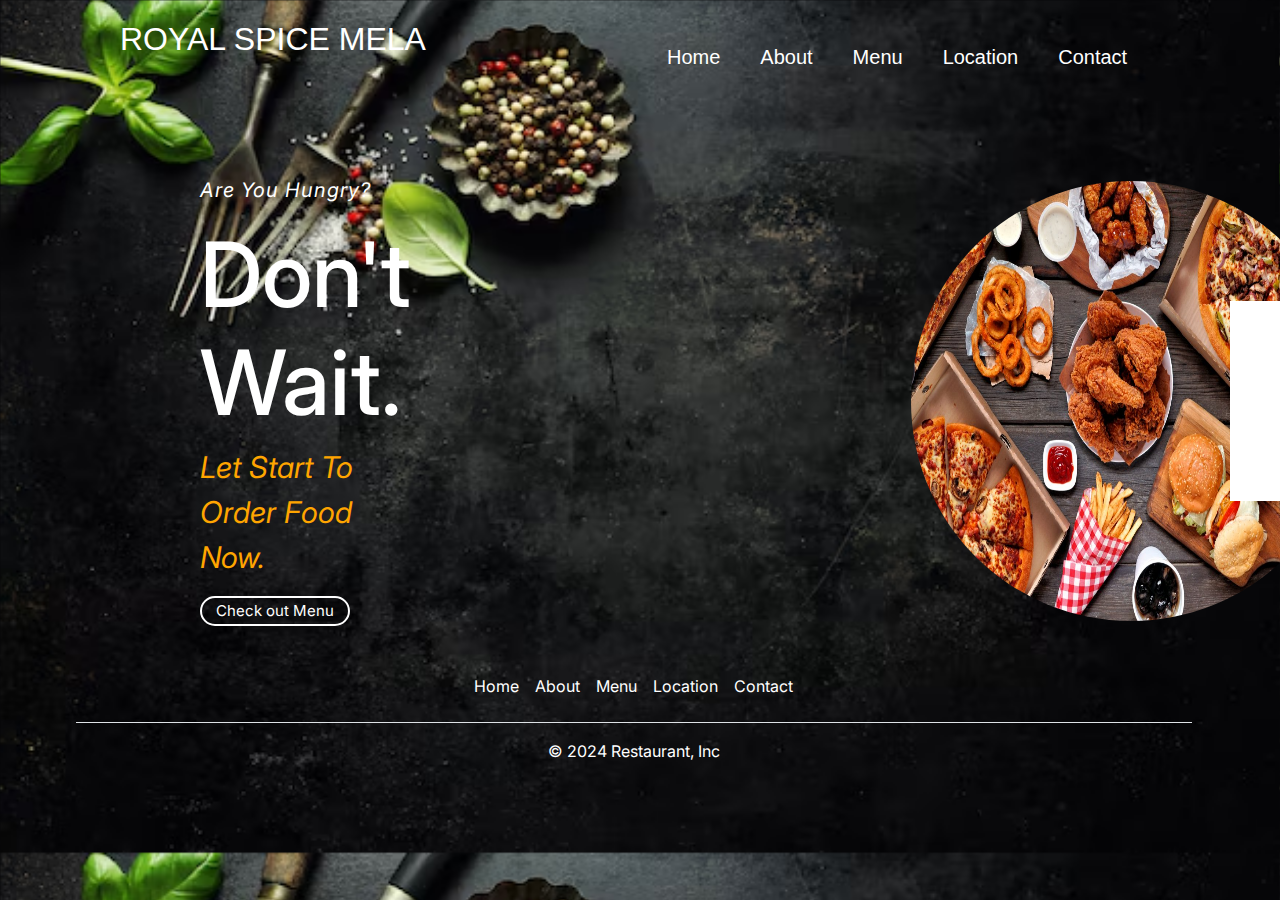
<file: index.html>
<!DOCTYPE html>
<html lang="en">
<head>
  <meta charset="UTF-8">
  <meta name="viewport" content="width=device-width, initial-scale=1.0">
  <link href="https://cdn.jsdelivr.net/npm/bootstrap@5.3.3/dist/css/bootstrap.min.css" rel="stylesheet" integrity="sha384-QWTKZyjpPEjISv5WaRU9OFeRpok6YctnYmDr5pNlyT2bRjXh0JMhjY6hW+ALEwIH" crossorigin="anonymous">

  <link rel="preconnect" href="https://fonts.googleapis.com">
<link rel="preconnect" href="https://fonts.gstatic.com" crossorigin>
<link href="https://fonts.googleapis.com/css2?family=Afacad+Flux:wght@100..1000&family=Inter:ital,opsz,wght@0,14..32,100..900;1,14..32,100..900&family=Raleway:ital,wght@0,100..900;1,100..900&display=swap" rel="stylesheet">

<link rel="stylesheet" href="https://cdnjs.cloudflare.com/ajax/libs/font-awesome/6.7.1/css/all.min.css" integrity="sha512-5Hs3dF2AEPkpNAR7UiOHba+lRSJNeM2ECkwxUIxC1Q/FLycGTbNapWXB4tP889k5T5Ju8fs4b1P5z/iB4nMfSQ==" crossorigin="anonymous" referrerpolicy="no-referrer" />


  <link rel="stylesheet" href="style.css">

  <title>Restaurant</title>
  <link rel="icon" href="images/download.png">
</head>
<body>
  <nav>
    <h1>Royal Spice Mela</h1>
      <ul>
        <li class="high"><a href="index.html">Home</a></li>
        <li class="high"><a href="about.html">About</a></li>
        <li class="high"><a href="">Menu <i class="fa-sharp fa-solid fa-caret-down"></i></a>
        <ul >
          <li class="hour"><a href="dessert.html"></a>Dessert</li>
          <li class="hour"><a href="starters.html"></a>Starters</li>
          <li class="hour"><a href="drink.html"></a>Drink</li>
          <li class="hour"><a href="dinner.html"></a>Dinner</li>
        </ul>
        </li>
        <li class="high"><a href="https://www.google.com/maps/dir/Lemon+Tree+Premier+Pune,+Connaught+Road,+Modi+Colony,+Pune,+Maharashtra//@18.5279517,73.8353801,13z/data=!4m8!4m7!1m5!1m1!1s0x3bc2c059dafb7ac5:0xf660a3faf554f88e!2m2!1d73.87658!2d18.5278748!1m0?hl=en&entry=ttu&g_ep=EgoyMDI0MTIxMC4wIKXMDSoASAFQAw%3D%3D">Location</a></li>
        <li class="high"><a href="https://www.lemontreehotels.com/lemon-tree-premier/pune/city-center-pune/contact-us">Contact</a></li>
      </ul>

    
   </nav>

  <div class="heading">
    <div  class="left">
       <p>Are You Hungry?</p>
       <h1>Don't Wait.</h1>
       <p>Let Start To Order Food Now.</p>

       <button>Check out Menu</button>
    </div>

    <div class="right">
      <img src="images/fastfoodimg.jpg" alt="">
    </div>

    <div class="socialmedia">
      <i class="fa-brands fa-facebook-f"></i>
      <i class="fa-brands fa-square-instagram"></i>
      <i class="fa-brands fa-twitter"></i>
      <i class="fa-brands fa-whatsapp"></i>

    </div>
  </div>

  <footer>
    <div class="container">
      <footer class="py-3 my-4  footer">
        <ul class="nav justify-content-center border-bottom pb-3 mb-3">
          <li class="nav-item"><a href="index.html" class="nav-link px-2 ">Home</a></li>
          <li class="nav-item"><a href="about.html" class="nav-link px-2 ">About</a></li>
          <li class="nav-item"><a href="index.html" class="nav-link px-2 ">Menu</a></li>
          <li class="nav-item"><a href="https://www.google.com/maps/dir/Kathora+Naka+%E0%A4%95%E0%A4%BE%E0%A4%A5%E0%A5%8B%E0%A4%B0%E0%A4%BE+%E0%A4%A8%E0%A4%BE%E0%A4%95%E0%A4%BE//@20.9485824,77.7617408,14z/data=!4m8!4m7!1m5!1m1!1s0x3bd6a3483416f1fd:0x966a18b6ebac5ed!2m2!1d77.7562946!2d20.9614406!1m0?entry=ttu&g_ep=EgoyMDI0MTIxMC4wIKXMDSoASAFQAw%3D%3D" class="nav-link px-2 ">Location</a></li>
          <li class="nav-item"><a href="https://www.lemontreehotels.com/lemon-tree-premier/pune/city-center-pune/contact-us" class="nav-link px-2 ">Contact</a></li>
        </ul>
        <p class="text-center ">© 2024 Restaurant, Inc</p>
      </footer>
    </div>
  </footer>
  
  

</body>
</html>
</file>
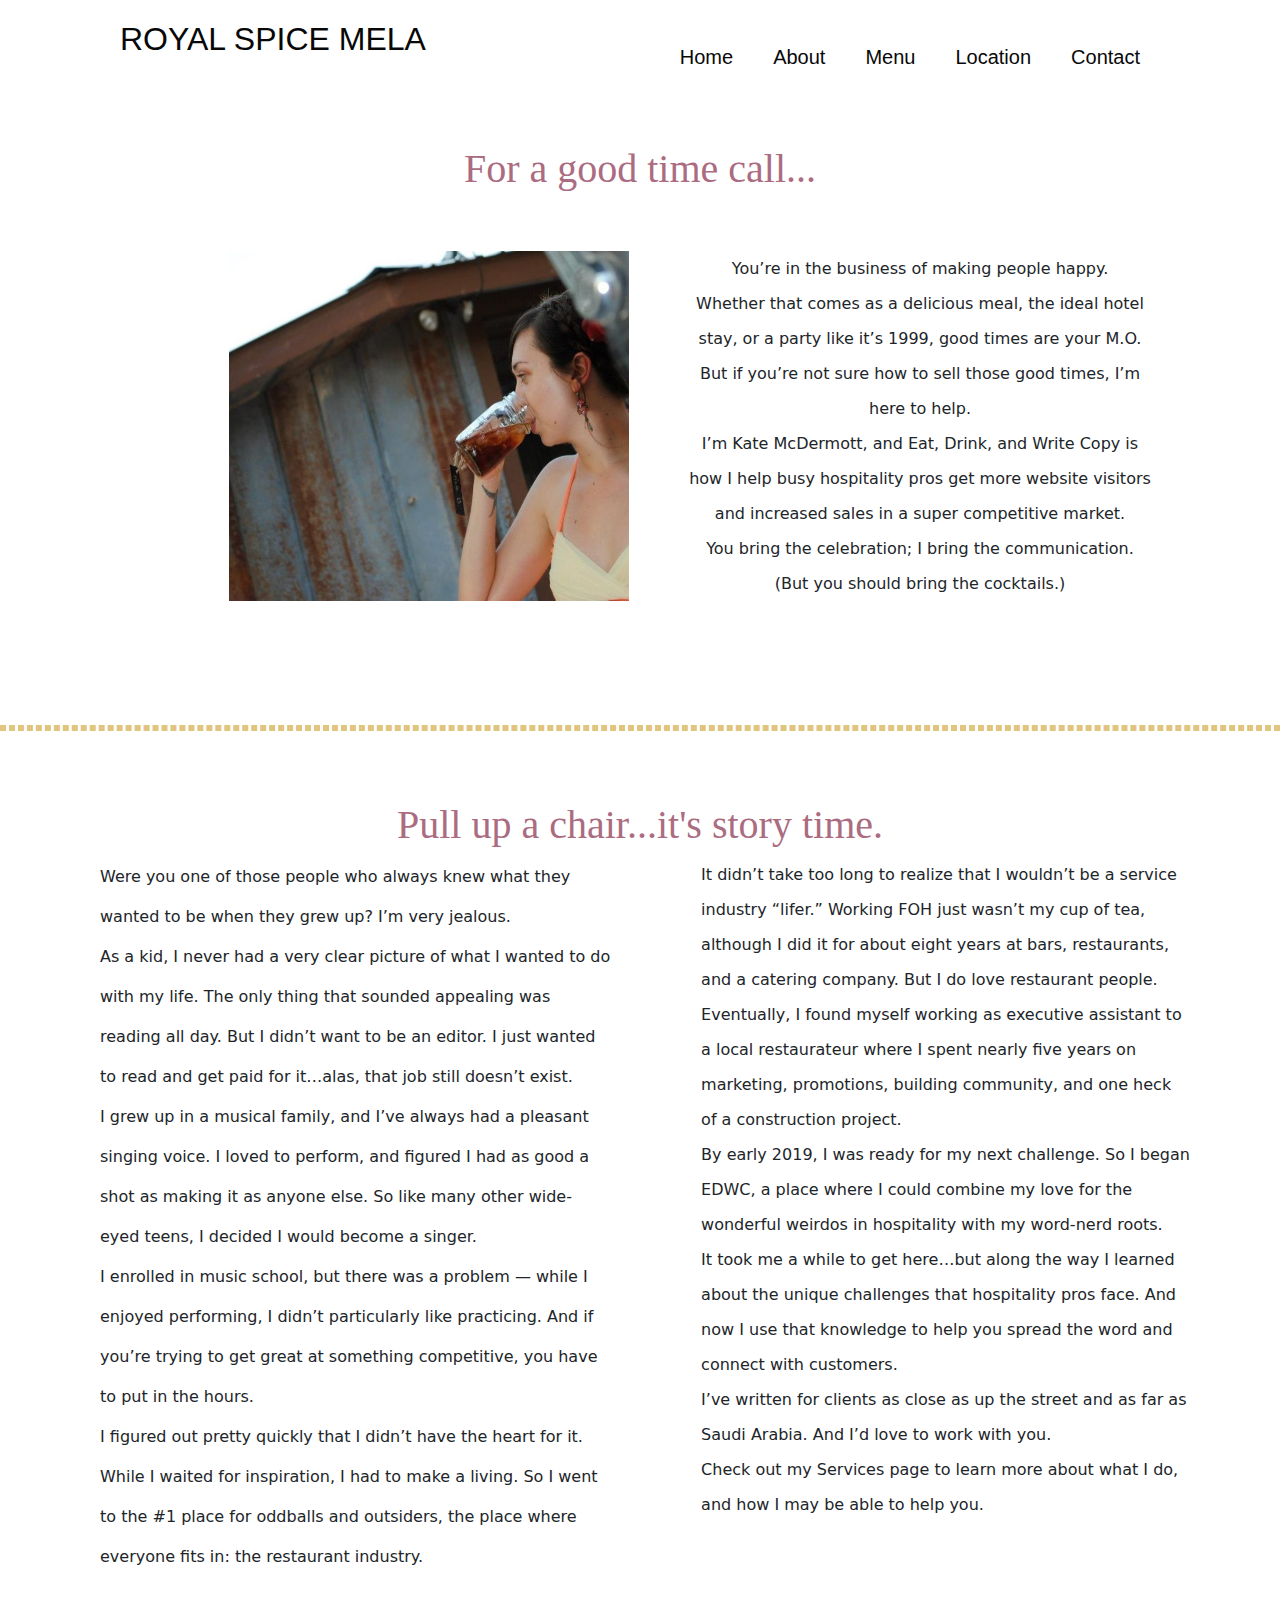
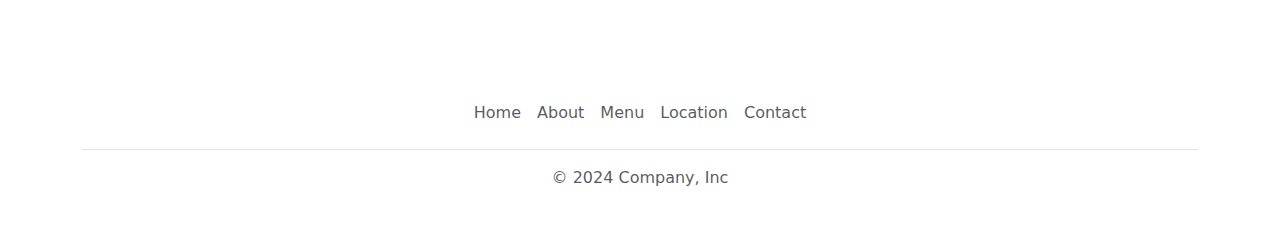
<file: about.html>
<!DOCTYPE html>
<html lang="en">
<head>
  <meta charset="UTF-8">
  <meta name="viewport" content="width=device-width, initial-scale=1.0">
  <title>Document</title>

  <link href="https://cdn.jsdelivr.net/npm/bootstrap@5.3.3/dist/css/bootstrap.min.css" rel="stylesheet" integrity="sha384-QWTKZyjpPEjISv5WaRU9OFeRpok6YctnYmDr5pNlyT2bRjXh0JMhjY6hW+ALEwIH" crossorigin="anonymous">

  <link rel="stylesheet" href="about.css">
</head>
<body>
  <nav>
    <h1>Royal Spice Mela</h1>
      <ul>
        <li class="high"><a href="index.html">Home</a></li>
        <li class="high"><a href="about.html">About</a></li>
        <li class="high"><a href="">Menu <i class="fa-sharp fa-solid fa-caret-down"></i></a>
        <ul >
          <li class="hour"><a href="dessert.html"></a>Dessert</li>
          <li class="hour"><a href="starters.html"></a>Starters</li>
          <li class="hour"><a href="drink.html"></a>Drink</li>
          <li class="hour"><a href="dinner.html"></a>Dinner</li>
        </ul>
        </li>
        <li class="high"><a href="https://www.google.com/maps/dir/Lemon+Tree+Premier+Pune,+Connaught+Road,+Modi+Colony,+Pune,+Maharashtra//@18.5279517,73.8353801,13z/data=!4m8!4m7!1m5!1m1!1s0x3bc2c059dafb7ac5:0xf660a3faf554f88e!2m2!1d73.87658!2d18.5278748!1m0?hl=en&entry=ttu&g_ep=EgoyMDI0MTIxMC4wIKXMDSoASAFQAw%3D%3D">Location</a></li>
        <li class="high"><a href="https://www.lemontreehotels.com/lemon-tree-premier/pune/city-center-pune/contact-us">Contact</a></li>
      </ul>

    
   </nav>

   <h1 class="heading">For a good time call...</h1>

<div class="about">
  <img src="images/about us.jpg" alt="">
  <p class="next">You’re in the business of making people happy. <br> 

    Whether that comes as a delicious meal, the ideal hotel <br> stay, or a party like it’s 1999, good times are your M.O. <br>
    
    But if you’re not sure how to sell those good times, I’m <br> here to help.  <br>
    
    I’m Kate McDermott, and Eat, Drink, and Write Copy is <br> how I help busy hospitality pros get more website visitors <br> and increased sales in a super competitive market. <br>
    
    You bring the celebration; I bring the communication. <br>
    
    (But you should bring the cocktails.)</p>
</div>

<br><br>

<div class="underline"></div>

<h1 class="heading">Pull up a chair...it's story time.
</h1>

<div class="next">
  <p class="passing"> Were you one of those people who always knew what they wanted to be when they grew up? I’m very jealous.  <br>
    
    As a kid, I never had a very clear picture of what I wanted to do with my life. The only thing that sounded appealing was reading all day. But I didn’t want to be an editor. I just wanted to read and get paid for it…alas, that job still doesn’t exist.  <br>
    
    I grew up in a musical family, and I’ve always had a pleasant singing voice. I loved to perform, and figured I had as good a shot as making it as anyone else.  So like many other wide-eyed teens, I decided I would become a singer. <br>
    
    I enrolled in music school, but there was a problem — while I enjoyed performing, I didn’t particularly like practicing. And if you’re trying to get great at something competitive, you have to put in the hours. <br>
    
    I figured out pretty quickly that I didn’t have the heart for it. <br>
    
    While I waited for inspiration, I had to make a living. So I went to the #1 place for oddballs and outsiders, the place where everyone fits in: the restaurant industry. <br>
    
    </p>

    <p class="spassing">It didn’t take too long to realize that I wouldn’t be a service industry “lifer.” Working FOH just wasn’t my cup of tea, although I did it for about eight years at bars, restaurants, and a catering company. 

      But I do love restaurant people. <br>
      
      Eventually, I found myself working as executive assistant to a local restaurateur where I spent nearly five years on marketing, promotions, building community, and one heck of a construction project. <br> 
      
      By early 2019, I was ready for my next challenge. So I began EDWC, a place where I could combine my love for the wonderful weirdos in hospitality with my word-nerd roots. <br>
      
      It took me a while to get here…but along the way I learned about the unique challenges that  hospitality pros face. And now I use that knowledge to help you spread the word and connect with customers. <br> 
      
      I’ve written for clients as close as up the street and as far as Saudi Arabia. And I’d love to work with you. <br>
      
      Check out my Services page to learn more about what I do, and how I may be able to help you.  </p>
</div>

  <div class="container">
    <footer class="py-3 my-4">
      <ul class="nav justify-content-center border-bottom pb-3 mb-3">
        <li class="nav-item"><a href="index.html" class="nav-link px-2 text-body-secondary">Home</a></li>
        <li class="nav-item"><a href="about.html" class="nav-link px-2 text-body-secondary">About</a></li>
        <li class="nav-item"><a href="index.html" class="nav-link px-2 text-body-secondary">Menu</a></li>
        <li class="nav-item"><a href="https://www.google.com/maps/dir/Kathora+Naka+%E0%A4%95%E0%A4%BE%E0%A4%A5%E0%A5%8B%E0%A4%B0%E0%A4%BE+%E0%A4%A8%E0%A4%BE%E0%A4%95%E0%A4%BE//@20.9485824,77.7617408,14z/data=!4m8!4m7!1m5!1m1!1s0x3bd6a3483416f1fd:0x966a18b6ebac5ed!2m2!1d77.7562946!2d20.9614406!1m0?entry=ttu&g_ep=EgoyMDI0MTIxMC4wIKXMDSoASAFQAw%3D%3D" class="nav-link px-2 text-body-secondary">Location</a></li>
        <li class="nav-item"><a href="https://www.lemontreehotels.com/lemon-tree-premier/pune/city-center-pune/contact-us" class="nav-link px-2 text-body-secondary">Contact</a></li>
      </ul>
      <p class="text-center text-body-secondary">© 2024 Company, Inc</p>
    </footer>
  </div>

</body>
</html>
</file>
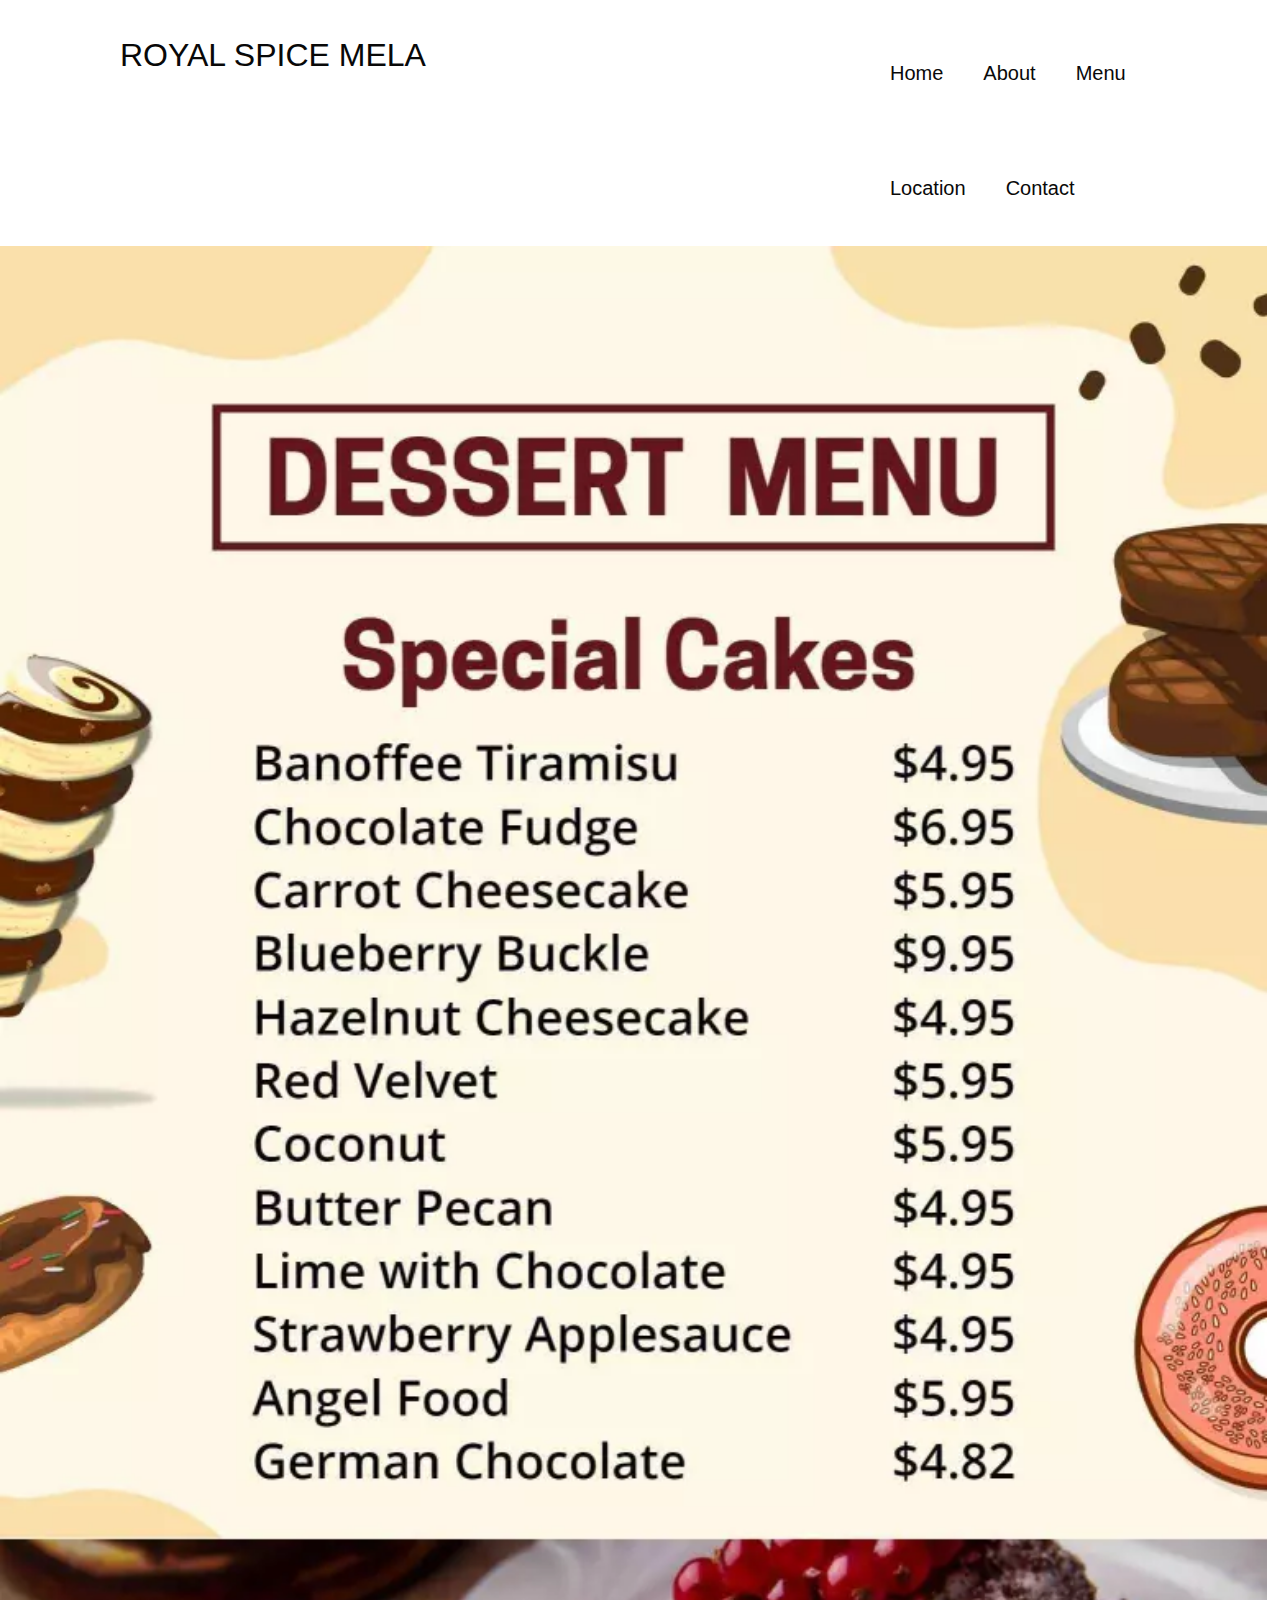
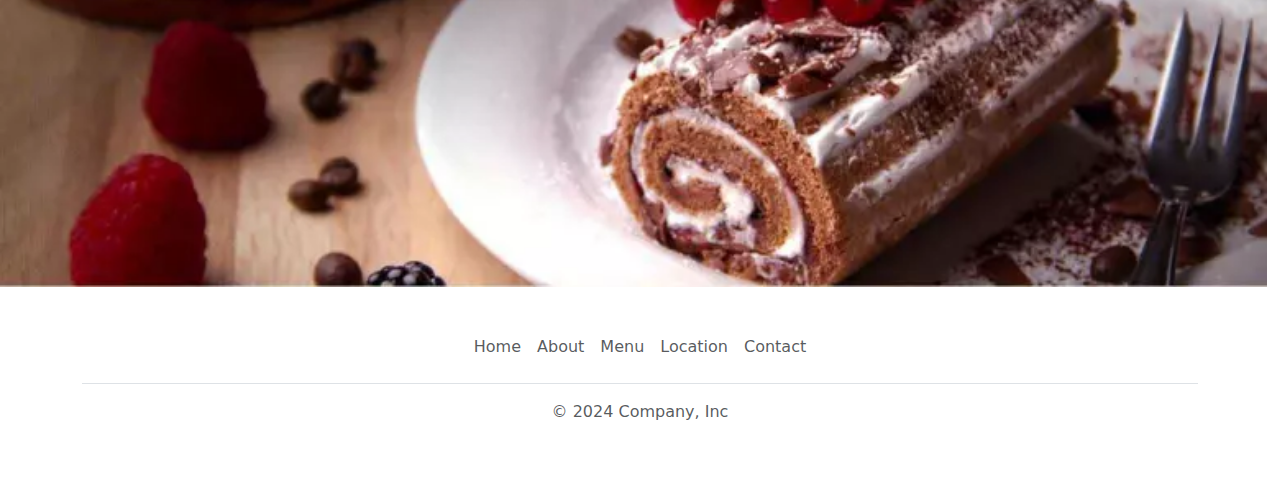
<file: dessert.html>
<!DOCTYPE html>
<html lang="en">
<head>
  <meta charset="UTF-8">
  <meta name="viewport" content="width=device-width, initial-scale=1.0">
  
  <title>Restaurant</title>
  <link rel="icon" href="images/download.png">

  
  <link href="https://cdn.jsdelivr.net/npm/bootstrap@5.3.3/dist/css/bootstrap.min.css" rel="stylesheet" integrity="sha384-QWTKZyjpPEjISv5WaRU9OFeRpok6YctnYmDr5pNlyT2bRjXh0JMhjY6hW+ALEwIH" crossorigin="anonymous">

  
  <link rel="stylesheet" href="dessert.css">
</head>
<body>
  <nav>
    <h1>Royal Spice Mela</h1>
      <ul class="flote">
        <li class="high"><a href="index.html">Home</a></li>
        <li class="high"><a href="">About</a></li>
        <li class="high"><a href="">Menu <i class="fa-sharp fa-solid fa-caret-down"></i></a>
        <ul >
          <li class="hour"><a href="dessert.html"></a>Dessert</li>
          <li class="hour"><a href="starters.html"></a>Starters</li>
          <li class="hour"><a href="drink.html"></a>Drink</li>
          <li class="hour"><a href="dinner.html"></a>Dinner</li>
        </ul>
        </li>
        <li class="high"><a href="">Location</a></li>
        <li class="high"><a href="">Contact</a></li>
      </ul>
    
   </nav>

   <img src="images/dessert.webp" alt="">

   <div class="container">
    <footer class="py-3 my-4">
      <ul class="nav justify-content-center border-bottom pb-3 mb-3">
        <li class="nav-item"><a href="index.html" class="nav-link px-2 text-body-secondary">Home</a></li>
        <li class="nav-item"><a href="about.html" class="nav-link px-2 text-body-secondary">About</a></li>
        <li class="nav-item"><a href="index.html" class="nav-link px-2 text-body-secondary">Menu</a></li>
        <li class="nav-item"><a href="https://www.google.com/maps/dir/Kathora+Naka+%E0%A4%95%E0%A4%BE%E0%A4%A5%E0%A5%8B%E0%A4%B0%E0%A4%BE+%E0%A4%A8%E0%A4%BE%E0%A4%95%E0%A4%BE//@20.9485824,77.7617408,14z/data=!4m8!4m7!1m5!1m1!1s0x3bd6a3483416f1fd:0x966a18b6ebac5ed!2m2!1d77.7562946!2d20.9614406!1m0?entry=ttu&g_ep=EgoyMDI0MTIxMC4wIKXMDSoASAFQAw%3D%3D" class="nav-link px-2 text-body-secondary">Location</a></li>
        <li class="nav-item"><a href="https://www.lemontreehotels.com/lemon-tree-premier/pune/city-center-pune/contact-us" class="nav-link px-2 text-body-secondary">Contact</a></li>
      </ul>
      <p class="text-center text-body-secondary">© 2024 Company, Inc</p>
    </footer>
  </div>
</body>
</html>
</file>
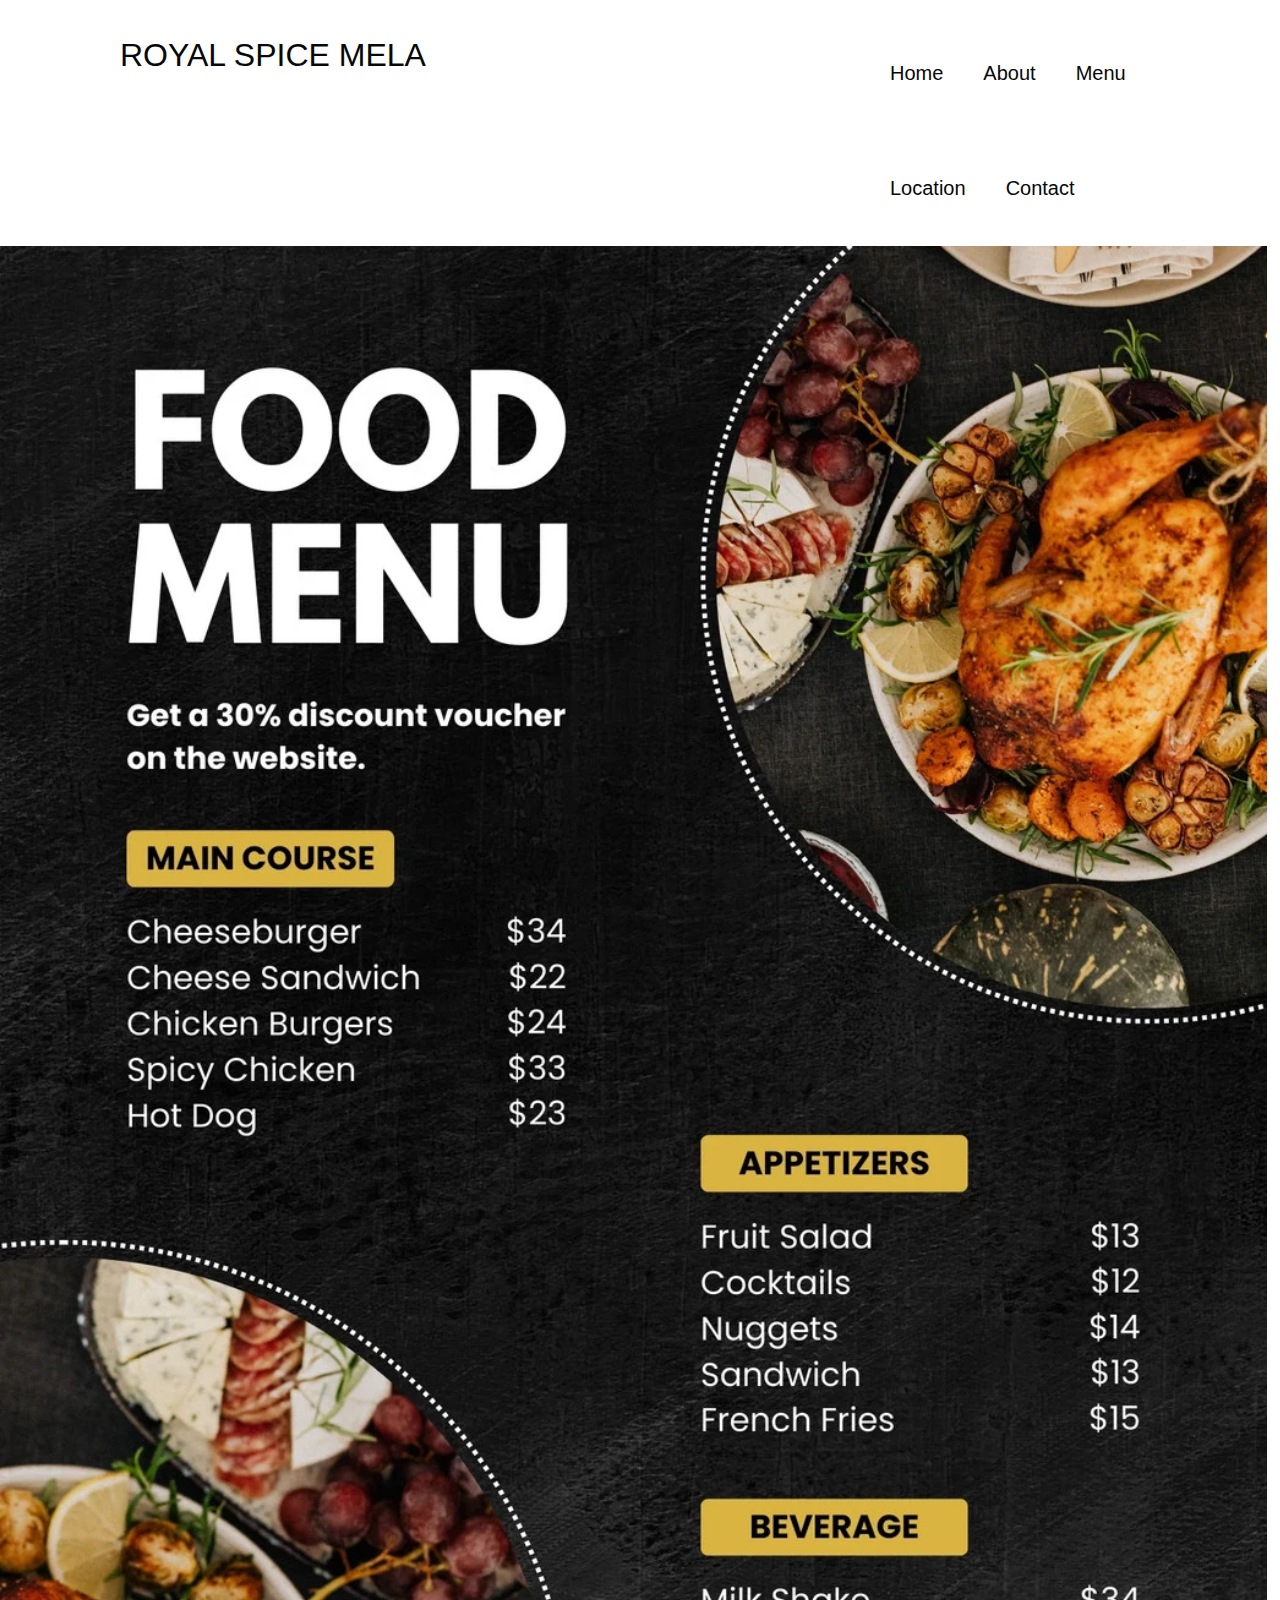
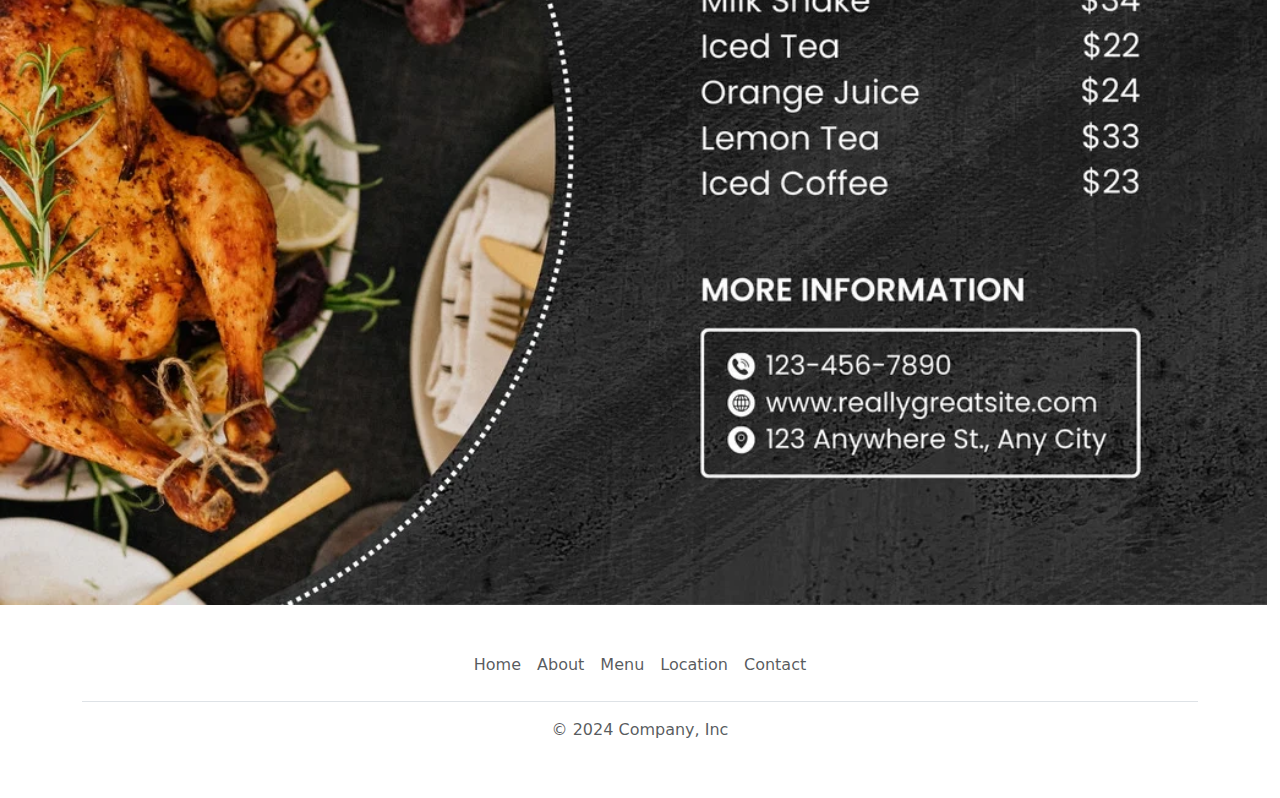
<file: dinner.html>
<!DOCTYPE html>
<html lang="en">
<head>
  <meta charset="UTF-8">
  <meta name="viewport" content="width=device-width, initial-scale=1.0">
  
  <title>Restaurant</title>
  <link rel="icon" href="images/download.png">
  

  <link href="https://cdn.jsdelivr.net/npm/bootstrap@5.3.3/dist/css/bootstrap.min.css" rel="stylesheet" integrity="sha384-QWTKZyjpPEjISv5WaRU9OFeRpok6YctnYmDr5pNlyT2bRjXh0JMhjY6hW+ALEwIH" crossorigin="anonymous">

  <link rel="stylesheet" href="dinner.css">
</head>
<body>
  <nav>
    <h1>Royal Spice Mela</h1>
      <ul class="flote">
        <li class="high"><a href="index.html">Home</a></li>
        <li class="high"><a href="">About</a></li>
        <li class="high"><a href="">Menu <i class="fa-sharp fa-solid fa-caret-down"></i></a>
        <ul >
          <li class="hour"><a href="dessert.html"></a>Dessert</li>
          <li class="hour"><a href="starters.html"></a>Starters</li>
          <li class="hour"><a href="drink.html"></a>Drink</li>
          <li class="hour"><a href="dinner.html"></a>Dinner</li>
        </ul>
        </li>
        <li class="high"><a href="">Location</a></li>
        <li class="high"><a href="">Contact</a></li>
      </ul>
    
   </nav>

   <img src="images/dinners.webp" alt="">

   <div class="container">
    <footer class="py-3 my-4">
      <ul class="nav justify-content-center border-bottom pb-3 mb-3">
        <li class="nav-item"><a href="index.html" class="nav-link px-2 text-body-secondary">Home</a></li>
        <li class="nav-item"><a href="about.html" class="nav-link px-2 text-body-secondary">About</a></li>
        <li class="nav-item"><a href="index.html" class="nav-link px-2 text-body-secondary">Menu</a></li>
        <li class="nav-item"><a href="https://www.google.com/maps/dir/Kathora+Naka+%E0%A4%95%E0%A4%BE%E0%A4%A5%E0%A5%8B%E0%A4%B0%E0%A4%BE+%E0%A4%A8%E0%A4%BE%E0%A4%95%E0%A4%BE//@20.9485824,77.7617408,14z/data=!4m8!4m7!1m5!1m1!1s0x3bd6a3483416f1fd:0x966a18b6ebac5ed!2m2!1d77.7562946!2d20.9614406!1m0?entry=ttu&g_ep=EgoyMDI0MTIxMC4wIKXMDSoASAFQAw%3D%3D" class="nav-link px-2 text-body-secondary">Location</a></li>
        <li class="nav-item"><a href="https://www.lemontreehotels.com/lemon-tree-premier/pune/city-center-pune/contact-us" class="nav-link px-2 text-body-secondary">Contact</a></li>
      </ul>
      <p class="text-center text-body-secondary">© 2024 Company, Inc</p>
    </footer>
  </div>
</body>
</html>
</file>
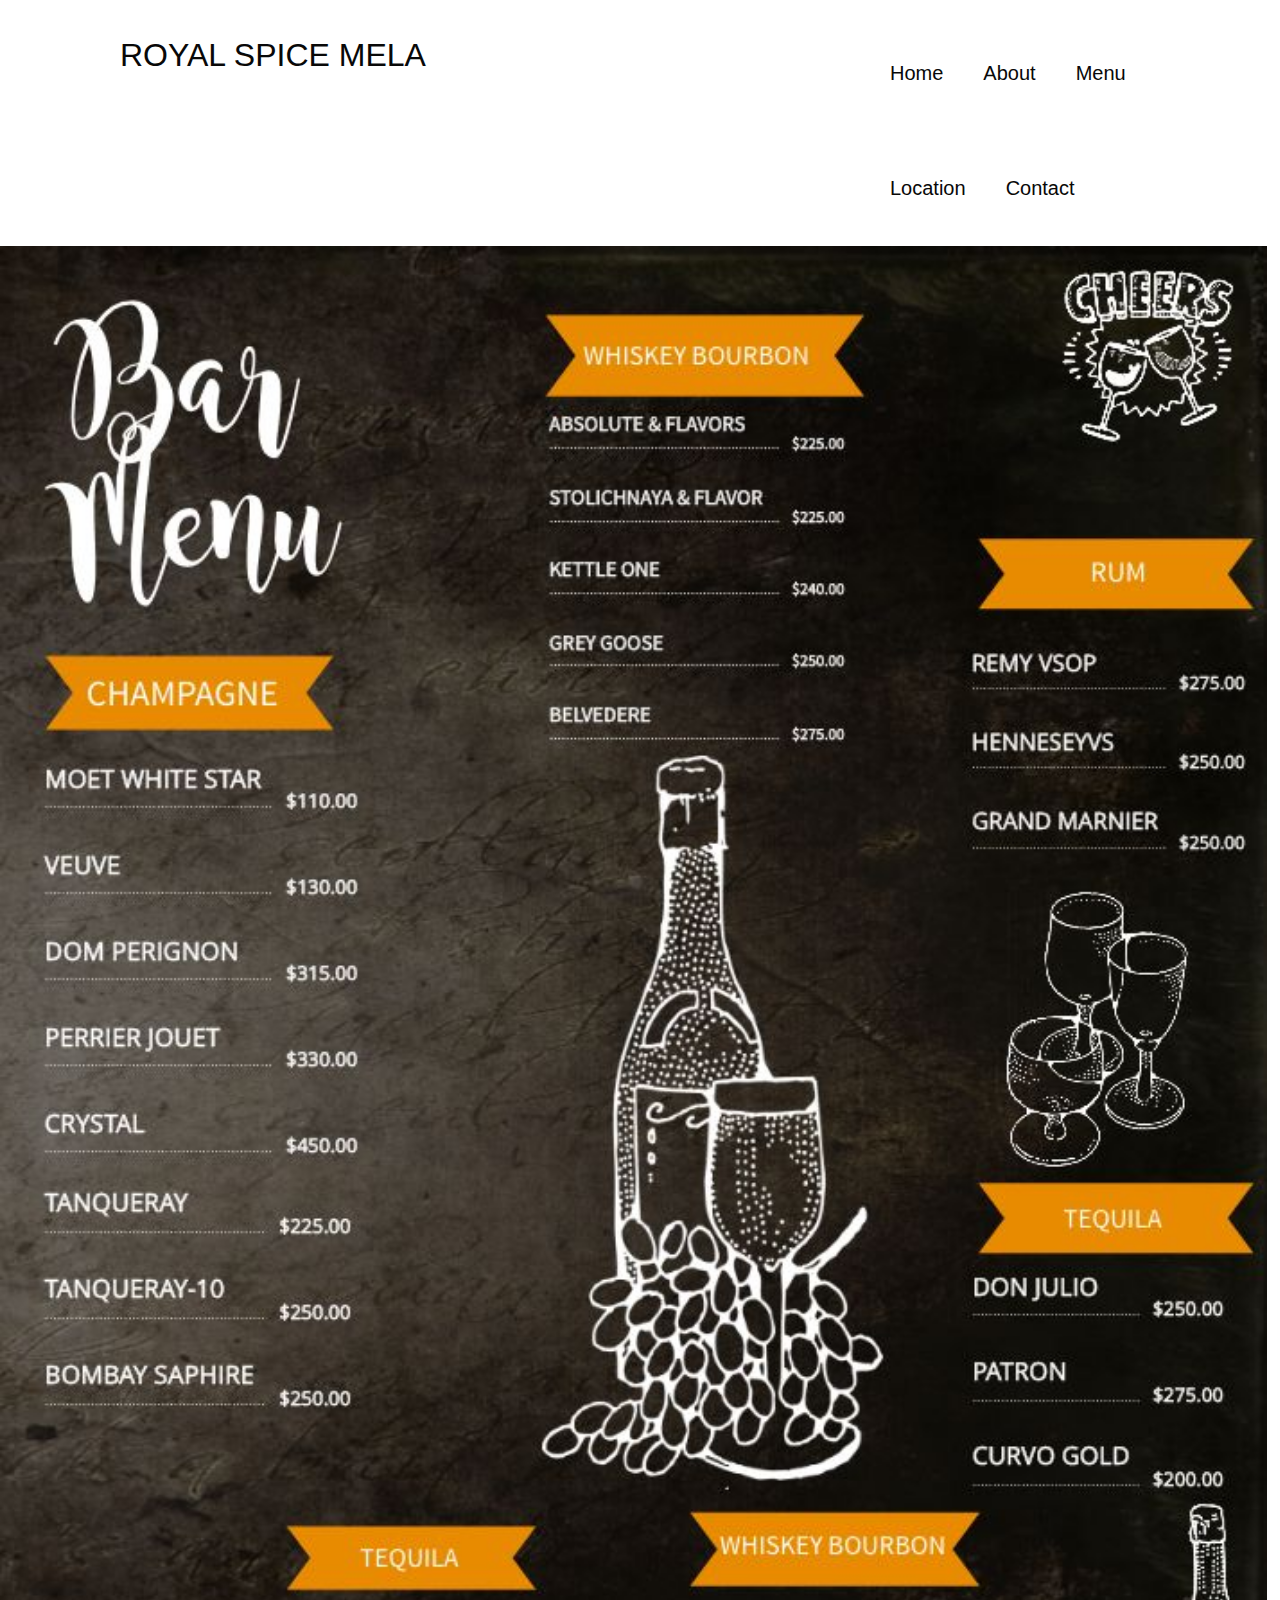
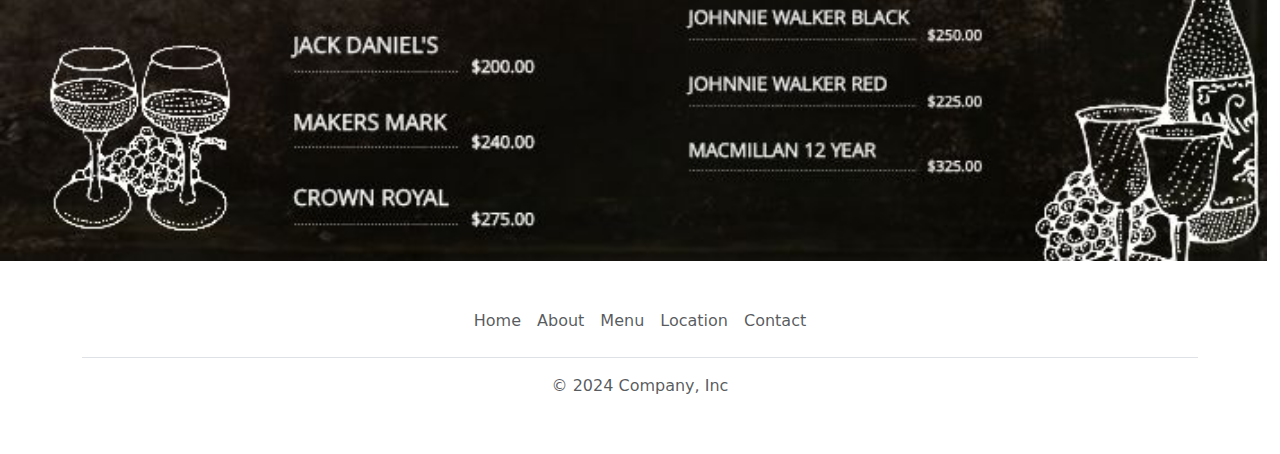
<file: drink.html>
<!DOCTYPE html>
<html lang="en">
<head>
  <meta charset="UTF-8">
  <meta name="viewport" content="width=device-width, initial-scale=1.0">
  
  <title>Restaurant</title>
  <link rel="icon" href="images/download.png">

  <link href="https://cdn.jsdelivr.net/npm/bootstrap@5.3.3/dist/css/bootstrap.min.css" rel="stylesheet" integrity="sha384-QWTKZyjpPEjISv5WaRU9OFeRpok6YctnYmDr5pNlyT2bRjXh0JMhjY6hW+ALEwIH" crossorigin="anonymous">
  
  <link rel="stylesheet" href="drink.css">
</head>
<body>
  <nav>
    <h1>Royal Spice Mela</h1>
      <ul class="flote">
        <li class="high"><a href="index.html">Home</a></li>
        <li class="high"><a href="">About</a></li>
        <li class="high"><a href="">Menu <i class="fa-sharp fa-solid fa-caret-down"></i></a>
        <ul >
          <li class="hour"><a href="dessert.html"></a>Dessert</li>
          <li class="hour"><a href="starters.html"></a>Starters</li>
          <li class="hour"><a href="drink.html"></a>Drink</li>
          <li class="hour"><a href="dinner.html"></a>Dinner</li>
        </ul>
        </li>
        <li class="high"><a href="">Location</a></li>
        <li class="high"><a href="">Contact</a></li>
      </ul>
    
   </nav>
   <img src="images/drinks.jpg" alt="">

   <div class="container">
    <footer class="py-3 my-4">
      <ul class="nav justify-content-center border-bottom pb-3 mb-3">
        <li class="nav-item"><a href="index.html" class="nav-link px-2 text-body-secondary">Home</a></li>
        <li class="nav-item"><a href="about.html" class="nav-link px-2 text-body-secondary">About</a></li>
        <li class="nav-item"><a href="index.html" class="nav-link px-2 text-body-secondary">Menu</a></li>
        <li class="nav-item"><a href="https://www.google.com/maps/dir/Kathora+Naka+%E0%A4%95%E0%A4%BE%E0%A4%A5%E0%A5%8B%E0%A4%B0%E0%A4%BE+%E0%A4%A8%E0%A4%BE%E0%A4%95%E0%A4%BE//@20.9485824,77.7617408,14z/data=!4m8!4m7!1m5!1m1!1s0x3bd6a3483416f1fd:0x966a18b6ebac5ed!2m2!1d77.7562946!2d20.9614406!1m0?entry=ttu&g_ep=EgoyMDI0MTIxMC4wIKXMDSoASAFQAw%3D%3D" class="nav-link px-2 text-body-secondary">Location</a></li>
        <li class="nav-item"><a href="https://www.lemontreehotels.com/lemon-tree-premier/pune/city-center-pune/contact-us" class="nav-link px-2 text-body-secondary">Contact</a></li>
      </ul>
      <p class="text-center text-body-secondary">© 2024 Company, Inc</p>
    </footer>
  </div>
</body>
</html>
</file>
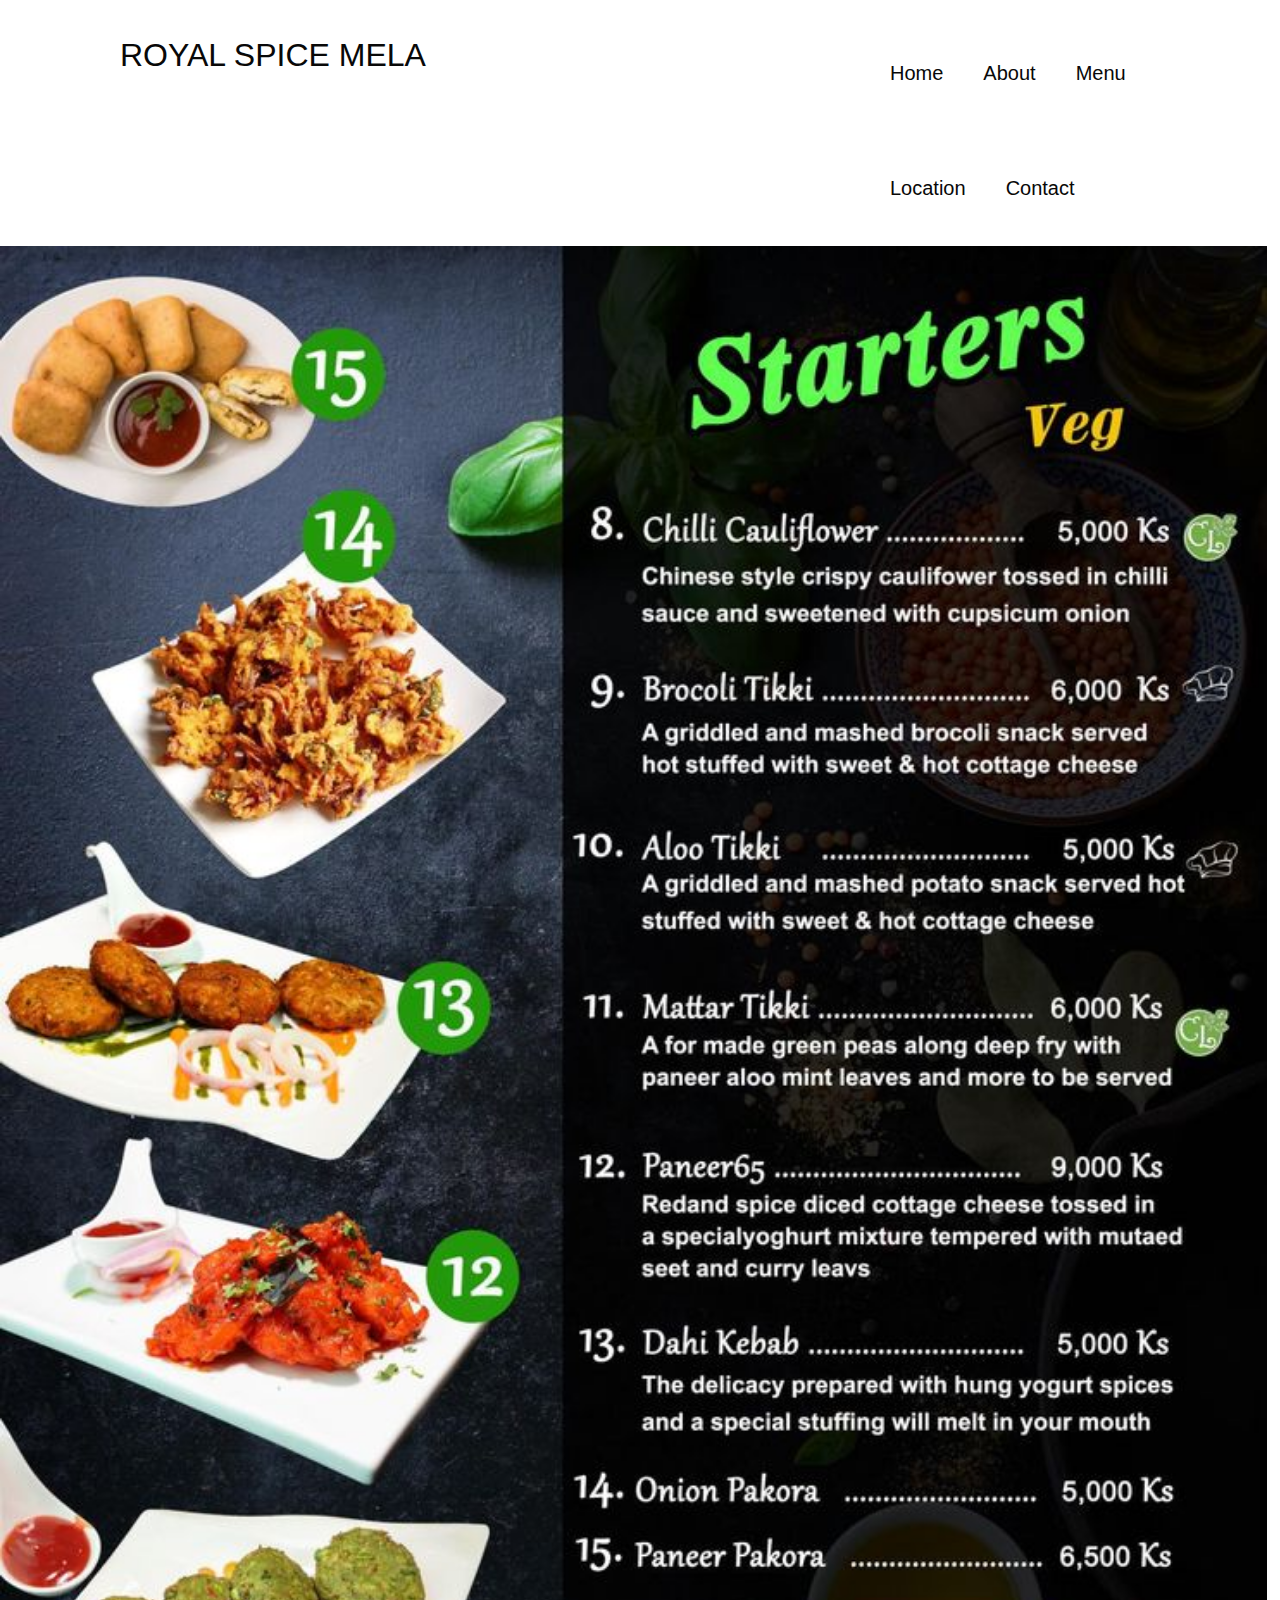
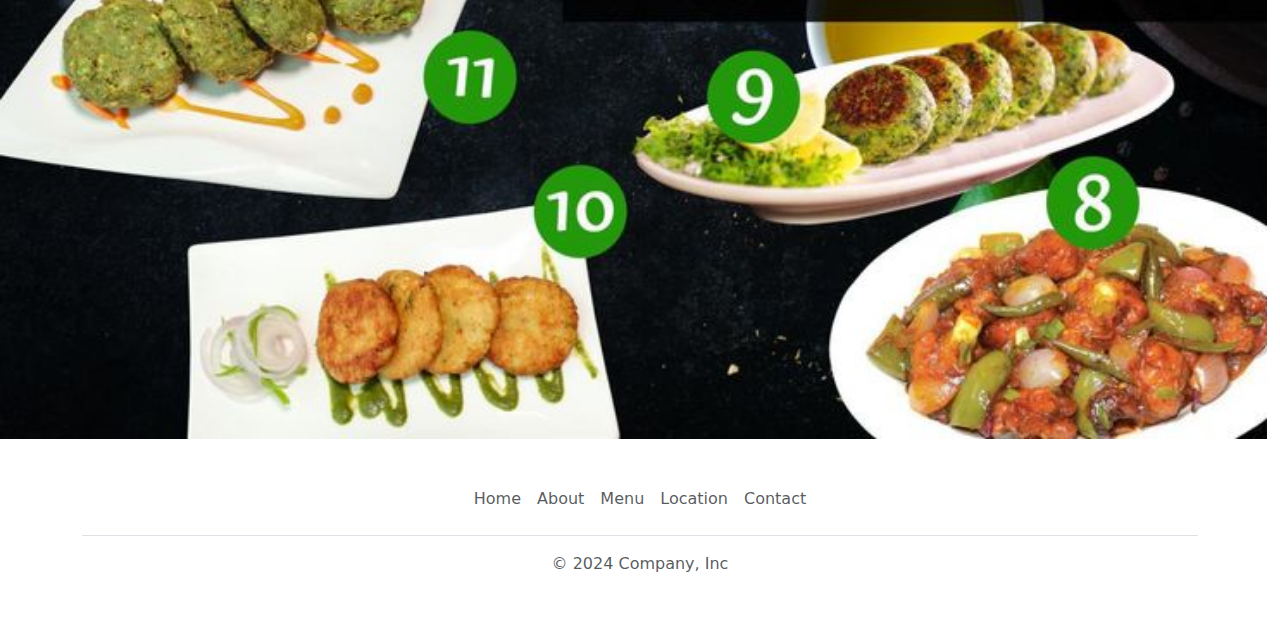
<file: starters.html>
<!DOCTYPE html>
<html lang="en">
<head>
  <meta charset="UTF-8">
  <meta name="viewport" content="width=device-width, initial-scale=1.0">
  
  <title>Restaurant</title>
  <link rel="icon" href="images/download.png">

  <link href="https://cdn.jsdelivr.net/npm/bootstrap@5.3.3/dist/css/bootstrap.min.css" rel="stylesheet" integrity="sha384-QWTKZyjpPEjISv5WaRU9OFeRpok6YctnYmDr5pNlyT2bRjXh0JMhjY6hW+ALEwIH" crossorigin="anonymous">
  
  <link rel="stylesheet" href="starters.css">
</head>
<body>
  <nav>
    <h1>Royal Spice Mela</h1>
      <ul class="flote">
        <li class="high"><a href="index.html">Home</a></li>
        <li class="high"><a href="">About</a></li>
        <li class="high"><a href="">Menu <i class="fa-sharp fa-solid fa-caret-down"></i></a>
        <ul >
          <li class="hour"><a href="dessert.html"></a>Dessert</li>
          <li class="hour"><a href="starters.html"></a>Starters</li>
          <li class="hour"><a href="drink.html"></a>Drink</li>
          <li class="hour"><a href="dinner.html"></a>Dinner</li>
        </ul>
        </li>
        <li class="high"><a href="">Location</a></li>
        <li class="high"><a href="">Contact</a></li>
      </ul>
    
   </nav>

   <img src="images/starter.jpg" alt="">

   <div class="container">
    <footer class="py-3 my-4">
      <ul class="nav justify-content-center border-bottom pb-3 mb-3">
        <li class="nav-item"><a href="index.html" class="nav-link px-2 text-body-secondary">Home</a></li>
        <li class="nav-item"><a href="about.html" class="nav-link px-2 text-body-secondary">About</a></li>
        <li class="nav-item"><a href="index.html" class="nav-link px-2 text-body-secondary">Menu</a></li>
        <li class="nav-item"><a href="https://www.google.com/maps/dir/Kathora+Naka+%E0%A4%95%E0%A4%BE%E0%A4%A5%E0%A5%8B%E0%A4%B0%E0%A4%BE+%E0%A4%A8%E0%A4%BE%E0%A4%95%E0%A4%BE//@20.9485824,77.7617408,14z/data=!4m8!4m7!1m5!1m1!1s0x3bd6a3483416f1fd:0x966a18b6ebac5ed!2m2!1d77.7562946!2d20.9614406!1m0?entry=ttu&g_ep=EgoyMDI0MTIxMC4wIKXMDSoASAFQAw%3D%3D" class="nav-link px-2 text-body-secondary">Location</a></li>
        <li class="nav-item"><a href="https://www.lemontreehotels.com/lemon-tree-premier/pune/city-center-pune/contact-us" class="nav-link px-2 text-body-secondary">Contact</a></li>
      </ul>
      <p class="text-center text-body-secondary">© 2024 Company, Inc</p>
    </footer>
  </div>
</body>
</html>
</file>
<file: style.css>
*{
  padding: 0;
  margin: 0;
}

body{
  font-family: "Inter", sans-serif;
  width: 99%;
  height: 97%;
  background-image: url('images/background.jpg');
  background-size: cover;
}

nav{
  width: 100%;
  background-color: transparent;
  height: 75px;
  line-height: 75px;
  padding: 0px 120px;

}

nav h1{
  font-size: 32px;
  font-family: sans-serif;
  padding-top: 20px;
  color: white;
  text-transform: uppercase;
  float: left;

}
nav ul{
  float: right;
}

nav ul li{
  float: left;
  list-style: none;
  position: relative;
}

nav ul li a{
  text-decoration: none;
  font-family: sans-serif;
  color: white;
  font-size: 20px;
  padding: 20px 20px;
  display: block;
}
.high:hover{
  color: yellow;
}

nav ul li ul{
  position: absolute;
  display: none;
  background-color: transparent;
  border-radius: 0px 0px 5px 5px;
  background-color: yellow;
  margin-right: 5px;
}

nav ul li:hover ul{
  display: block;
}

nav ul li ul li{
  line-height: 1;
  border-radius: 5px;
  padding: 3px;
  

}

nav ul li ul li a{
  padding: 10px 16px;
  
}

.hour:hover{
  
  color: black;
}
.hour{
  color: rgb(54, 52, 52);
  text-align: center;
}



.heading{
  display: flex;
  justify-content: space-evenly;
  padding-top: 100px;
  align-items: center;
  margin-left: 100px;
  
}

.left{
  color: white;
  margin-left: 100px;
  
}

.left button{
  
  width: 150px;
  height: 30px;
  font-size: 15px;
  border-radius: 20px;
  border: 2px solid white;
  background-color: transparent;
  color: white;
}

.left p:nth-child(1){
     color: white;
     font-size: 20px;
     letter-spacing: 1px;
     font-style: italic;
}

.left h1{
  font-size: 90px;
  color: white;
}

.left p:nth-child(3){
  color: orange;
  font-size: 30px;
  font-style: italic;
}

.right img{
  width: 440px;
  height: 440px;
  margin-left: 500px;
  border-radius: 500px;
  background-size: cover;
}

.socialmedia{
   position: absolute;
   cursor: pointer;
   right: 0;
   display: flex;
  justify-content:space-evenly;
  align-items: center;
  flex-direction: column;
  width: 50px;
  height: 200px;
  background-color: white ;
}

.footer ul li a{
  color: white;
}

.text-center{
  color: white;
}

.contact-main-cs-sc.cs-sc-padding.bg-light{
  background: white;
  color: rgb(8, 8, 8);
}
</file>
<file: about.css>
*{
  padding: 0;
  margin: 0;
}


nav{
  width: 100%;
  background-color: transparent;
  height: 75px;
  line-height: 75px;
  padding: 0px 120px;

}

nav h1{
  font-size: 32px;
  font-family: sans-serif;
  padding-top: 20px;
  color: rgb(8, 8, 8);
  text-transform: uppercase;
  float: left;

}
nav ul{
  float: right;
}

nav ul li{
  float: left;
  list-style: none;
  position: relative;
}

nav ul li a{
  text-decoration: none;
  font-family: sans-serif;
  color: rgb(8, 8, 8);
  font-size: 20px;
  padding: 20px 20px;
  display: block;
}
.high:hover{
  color: yellow;
}

nav ul li ul{
  position: absolute;
  display: none;
  background-color: transparent;
  border-radius: 0px 0px 5px 5px;
  background-color: yellow;
  margin-right: 5px;
}

nav ul li:hover ul{
  display: block;
}

nav ul li ul li{
  line-height: 1;
  border-radius: 5px;
  padding: 3px;
  

}

nav ul li ul li a{
  padding: 10px 16px;
  
}

.hour:hover{
  
  color: black;
}
.hour{
  color: rgb(54, 52, 52);
  text-align: center;
}

.footer ul li a{
  color: rgb(8, 8, 8);
  
}

.text-center{
  color: rgb(8, 8, 8);
}

.about{
  padding-top: 50px;
  display: flex;
  text-align: center;
  justify-content: center;
}

.heading{
  text-align: center;
  padding-top: 70px;
  font-family: initial;
  font-family: "Playwrite GB J Guides", cursive;
  color: rgb(171, 108, 129);
}

.next{
  padding-bottom: 60px;
}

.about p{
  padding-left: 50px;
  letter-spacing: 3;
  line-height: 35px;
}

.about img{
  width: 500px;
  height: 350px;
  padding-left: 100px;
}

.underline{
  border-style: dashed;
  color: #E1C47E;
}

.next{
  display: flex;
  letter-spacing: 3;
  justify-content: center;
  margin-left: 10px;
}

.spassing{
  padding-left: 60px;
  line-height: 35px;
  padding-right: 90px;
}
.passing{
 line-height: 40px;
 padding-left: 90px;
 padding-right: 30px;
}
</file>
<file: dessert.css>
*{
  padding: 0;
  margin: 0;
}

img{
  font-family: "Inter", sans-serif;
  width: 99%;
  height: 97%;
  background-size: cover;
}

nav{
  width: 100%;
  background-color: transparent;
  height: 75px;
  line-height: 75px;
  padding: 0px 120px;

}

nav h1{
  font-size: 32px;
  font-family: sans-serif;
  padding-top: 20px;
  color: rgb(8, 8, 8);
  text-transform: uppercase;
  float: left;

}
.flote{
  padding-left: 750px;

}

nav ul li{
  float: left;
  list-style: none;
  position: relative;
}

nav ul li a{
  text-decoration: none;
  font-family: sans-serif;
  color: rgb(9, 9, 9);
  font-size: 20px;
  padding: 20px 20px;
  display: block;
}
.high:hover{
  color: yellow;
}

nav ul li ul{
  position: absolute;
  display: none;
  background-color: transparent;
  border-radius: 0px 0px 5px 5px;
  background-color: yellow;
  margin-right: 5px;
}

nav ul li:hover ul{
  display: block;
}

nav ul li ul li{
  line-height: 1;
  border-radius: 5px;
  padding: 3px;
  

}

nav ul li ul li a{
  padding: 10px 16px;
  
}

.hour:hover{
  
  color: black;
}
.hour{
  color: rgb(54, 52, 52);
  text-align: center;
}
</file>
<file: dinner.css>
*{
  padding: 0;
  margin: 0;
}

img{
  font-family: "Inter", sans-serif;
  width: 99%;
  height: 97%;
  background-size: cover;
}

nav{
  width: 100%;
  background-color: transparent;
  height: 75px;
  line-height: 75px;
  padding: 0px 120px;

}

nav h1{
  font-size: 32px;
  font-family: sans-serif;
  padding-top: 20px;
  color: rgb(8,8,8);
  text-transform: uppercase;
  float: left;

}
.flote{
  padding-left: 750px;

}

nav ul li{
  float: left;
  list-style: none;
  position: relative;
}

nav ul li a{
  text-decoration: none;
  font-family: sans-serif;
  color: rgb(8,8,8);
  font-size: 20px;
  padding: 20px 20px;
  display: block;
}
.high:hover{
  color: yellow;
}

nav ul li ul{
  position: absolute;
  display: none;
  background-color: transparent;
  border-radius: 0px 0px 5px 5px;
  background-color: yellow;
  margin-right: 5px;
}

nav ul li:hover ul{
  display: block;
}

nav ul li ul li{
  line-height: 1;
  border-radius: 5px;
  padding: 3px;
  

}

nav ul li ul li a{
  padding: 10px 16px;
  
}

.hour:hover{
  
  color: black;
}
.hour{
  color: rgb(54, 52, 52);
  text-align: center;
}
</file>
<file: drink.css>
*{
  padding: 0;
  margin: 0;
}

img{
  font-family: "Inter", sans-serif;
  width: 99%;
  height: 97%;
  background-size: cover;
}

nav{
  width: 100%;
  background-color: transparent;
  height: 75px;
  line-height: 75px;
  padding: 0px 120px;

}

nav h1{
  font-size: 32px;
  font-family: sans-serif;
  padding-top: 20px;
  color: rgb(8,8,8);
  text-transform: uppercase;
  float: left;

}
.flote{
  padding-left: 750px;

}

nav ul li{
  float: left;
  list-style: none;
  position: relative;
}

nav ul li a{
  text-decoration: none;
  font-family: sans-serif;
  color: rgb(8,8,8);
  font-size: 20px;
  padding: 20px 20px;
  display: block;
}
.high:hover{
  color: yellow;
}

nav ul li ul{
  position: absolute;
  display: none;
  background-color: transparent;
  border-radius: 0px 0px 5px 5px;
  background-color: yellow;
  margin-right: 5px;
}

nav ul li:hover ul{
  display: block;
}

nav ul li ul li{
  line-height: 1;
  border-radius: 5px;
  padding: 3px;
  

}

nav ul li ul li a{
  padding: 10px 16px;
  
}

.hour:hover{
  
  color: black;
}
.hour{
  color: rgb(54, 52, 52);
  text-align: center;
}
</file>
<file: starters.css>
*{
  padding: 0;
  margin: 0;
}

img{
  font-family: "Inter", sans-serif;
  width: 99%;
  height: 97%;
  background-size: cover;
}

nav{
  width: 100%;
  background-color: transparent;
  height: 75px;
  line-height: 75px;
  padding: 0px 120px;

}

nav h1{
  font-size: 32px;
  font-family: sans-serif;
  padding-top: 20px;
  color: rgb(8,8,8);
  text-transform: uppercase;
  float: left;

}
.flote{
  padding-left: 750px;

}

nav ul li{
  float: left;
  list-style: none;
  position: relative;
}

nav ul li a{
  text-decoration: none;
  font-family: sans-serif;
  color: rgb(8,8,8);
  font-size: 20px;
  padding: 20px 20px;
  display: block;
}
.high:hover{
  color: yellow;
}

nav ul li ul{
  position: absolute;
  display: none;
  background-color: transparent;
  border-radius: 0px 0px 5px 5px;
  background-color: yellow;
  margin-right: 5px;
}

nav ul li:hover ul{
  display: block;
}

nav ul li ul li{
  line-height: 1;
  border-radius: 5px;
  padding: 3px;
  

}

nav ul li ul li a{
  padding: 10px 16px;
  
}

.hour:hover{
  
  color: black;
}
.hour{
  color: rgb(54, 52, 52);
  text-align: center;
}
</file>
